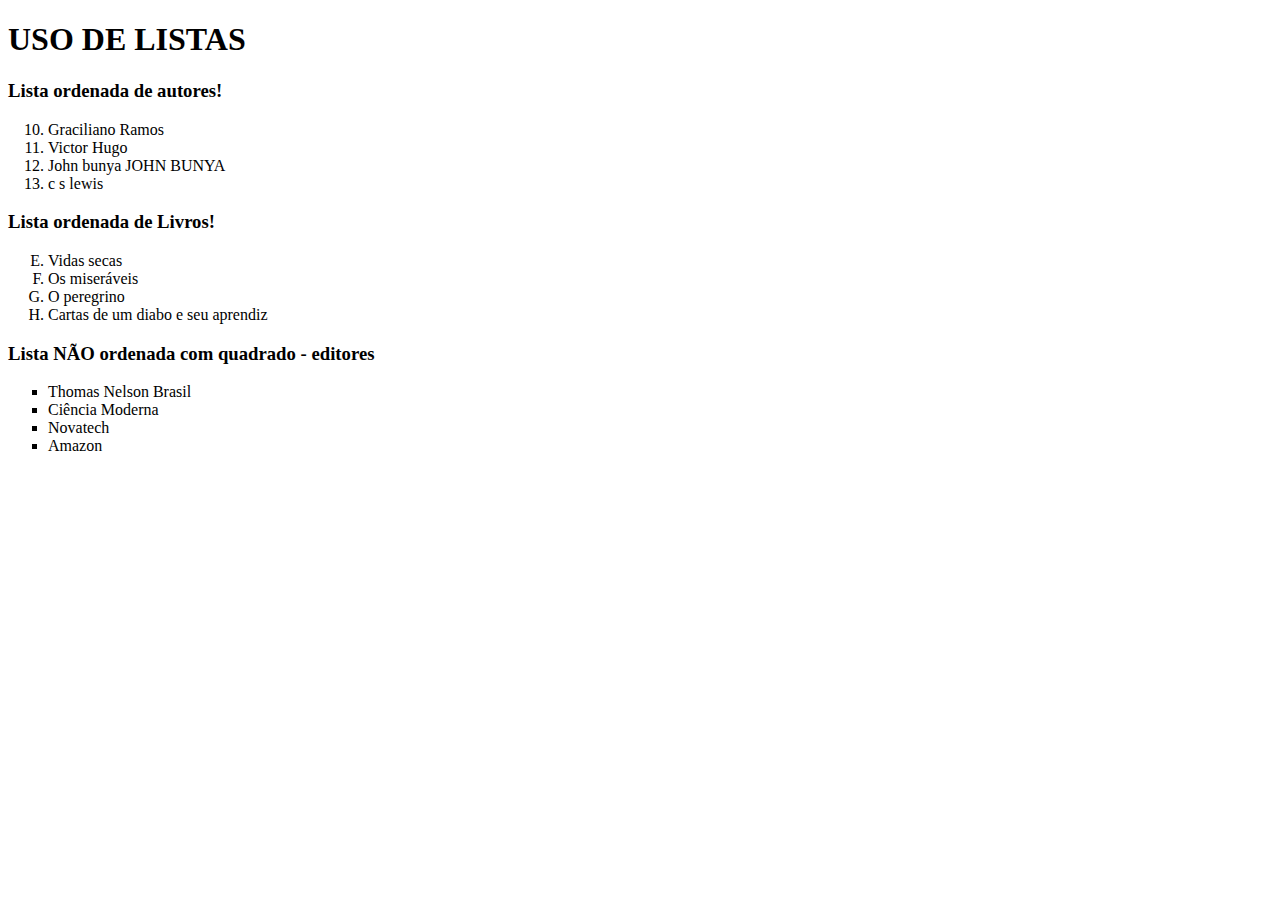
<file: Listas/index.html>
<!DOCTYPE html>
<html lang="pt-br">

<head>
    <meta charset="UTF-8">
    <meta name="viewport" content="width=device-width, initial-scale=1.0">
    <title>document</title>

</head>

<body>

    <h1>USO DE LISTAS</h1>



    <h3>Lista ordenada de autores!</h3>
    <ol start="10">
        <li>Graciliano Ramos</li>
        <li>Victor Hugo</li>
        <li>John bunya JOHN BUNYA</li>
        <li>c s lewis</li>
    </ol>
    
    <h3>Lista ordenada de Livros!</h3>
    <ol type="A" start="5">
        <li>Vidas secas</li>
        <li>Os miseráveis</li>
        <li>O peregrino</li>
        <li>Cartas de um diabo e seu aprendiz</li>
    </ol>

    <h3>Lista NÃO ordenada com quadrado - editores</h3>
    <ul style="list-style-type:square">
        <li>Thomas Nelson Brasil</li>
        <li>Ciência Moderna</li>
        <li>Novatech</li>
        <li>Amazon</li>

    </ul>

    <!--comentario-->
</body>

</html>
</file>
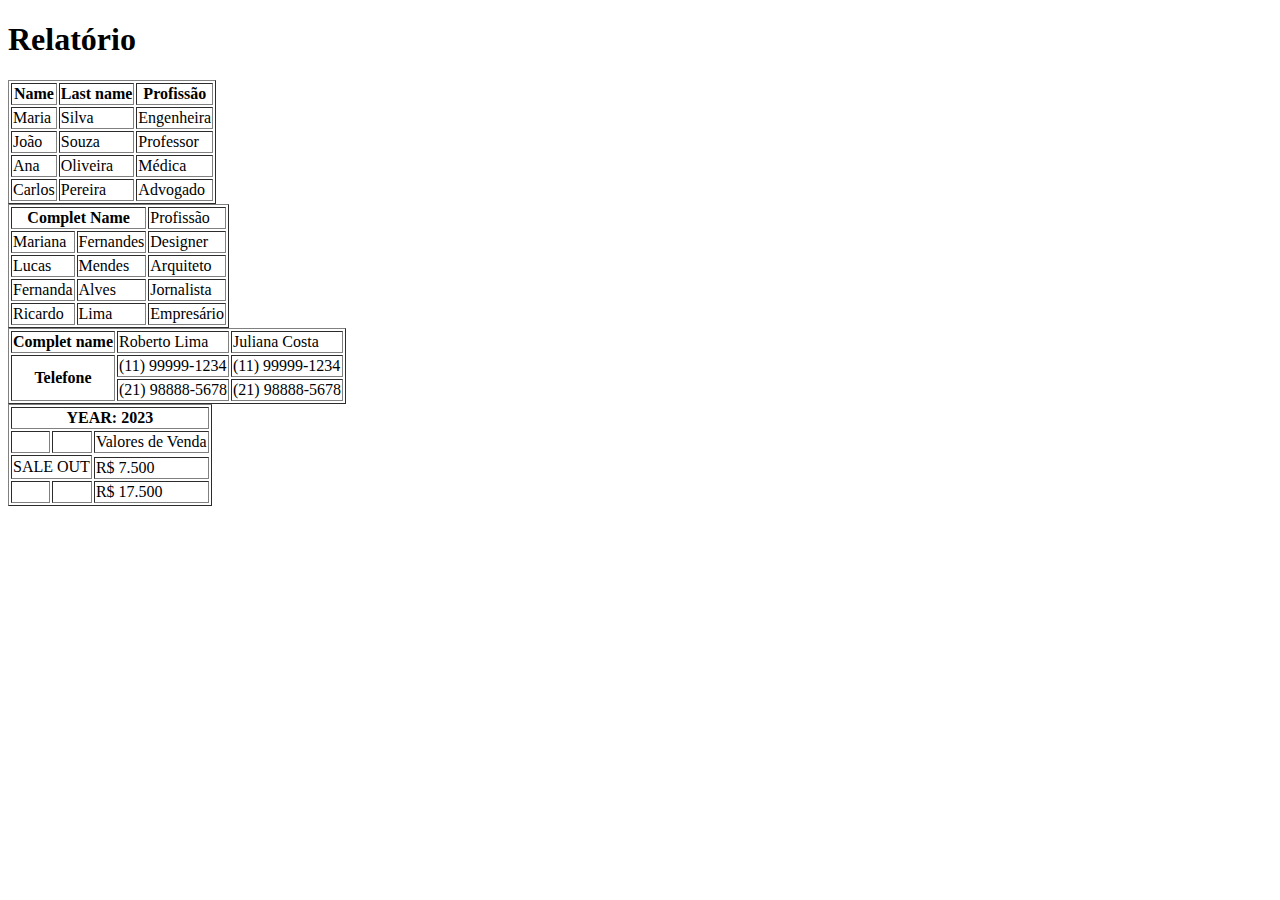
<file: Tabelas/index.html>
<!DOCTYPE html>
<html lang="en">
<head>
    <meta charset="UTF-8">
    <meta name="viewport" content="width=device-width, initial-scale=1.0">
    <title>Document</title>
</head>
<body>

    <h1> Relatório </h1>
    
    <table border="1">
        <tr>
            <th>Name</th>
            <th>Last name</th>
            <th>Profissão</th>
        </tr>
        <tr>
            <td>Maria</td>
            <td>Silva</td>
            <td>Engenheira</td>
        </tr>
        <tr>
            <td>João</td>
            <td>Souza</td>
            <td>Professor</td>
        </tr>
        <tr>
            <td>Ana</td>
            <td>Oliveira</td>
            <td>Médica</td>
        </tr>
        <tr>
            <td>Carlos</td>
            <td>Pereira</td>
            <td>Advogado</td>
        </tr> 
    </table>
    
    <table border="1">
        <tr>
            <th colspan="2">Complet Name</th>
            <td>Profissão</td>
        </tr>
        <tr>
            <td>Mariana</td>
            <td>Fernandes</td>
            <td>Designer</td>
        </tr>
        <tr>
            <td>Lucas</td>
            <td>Mendes</td>
            <td>Arquiteto</td>
        </tr>
        <tr>
            <td>Fernanda</td>
            <td>Alves</td>
            <td>Jornalista</td>
        </tr>
        <tr>
            <td>Ricardo</td>
            <td>Lima</td>
            <td>Empresário</td>
        </tr>
    </table>
    
    <table border="1">
        <tr>
            <th>Complet name</th>
            <td>Roberto Lima</td>
            <td>Juliana Costa</td>
        </tr>
        <tr>
            <th rowspan="2">Telefone</th>
            <td>(11) 99999-1234</td>
            <td>(11) 99999-1234</td>
        </tr>
        <tr>
            <td>(21) 98888-5678</td>
            <td>(21) 98888-5678</td>
        </tr>
    </table>
    
    <table border="1">
        <tr>
            <th colspan="3">YEAR: 2023</th>
        </tr>
        <tr>
            <td></td>
            <td></td>
            <td>Valores de Venda</td>
        </tr>
        <tr>
            <td rowspan="2" colspan="2">SALE OUT</td>
        </tr>
        <tr>
            <td>R$ 7.500</td>

        </tr>
        <tr>
            <th></th>
            <td></td>
            <td>R$ 17.500</td>
        </tr>
    </table>
    
</body>
</html>
</file>
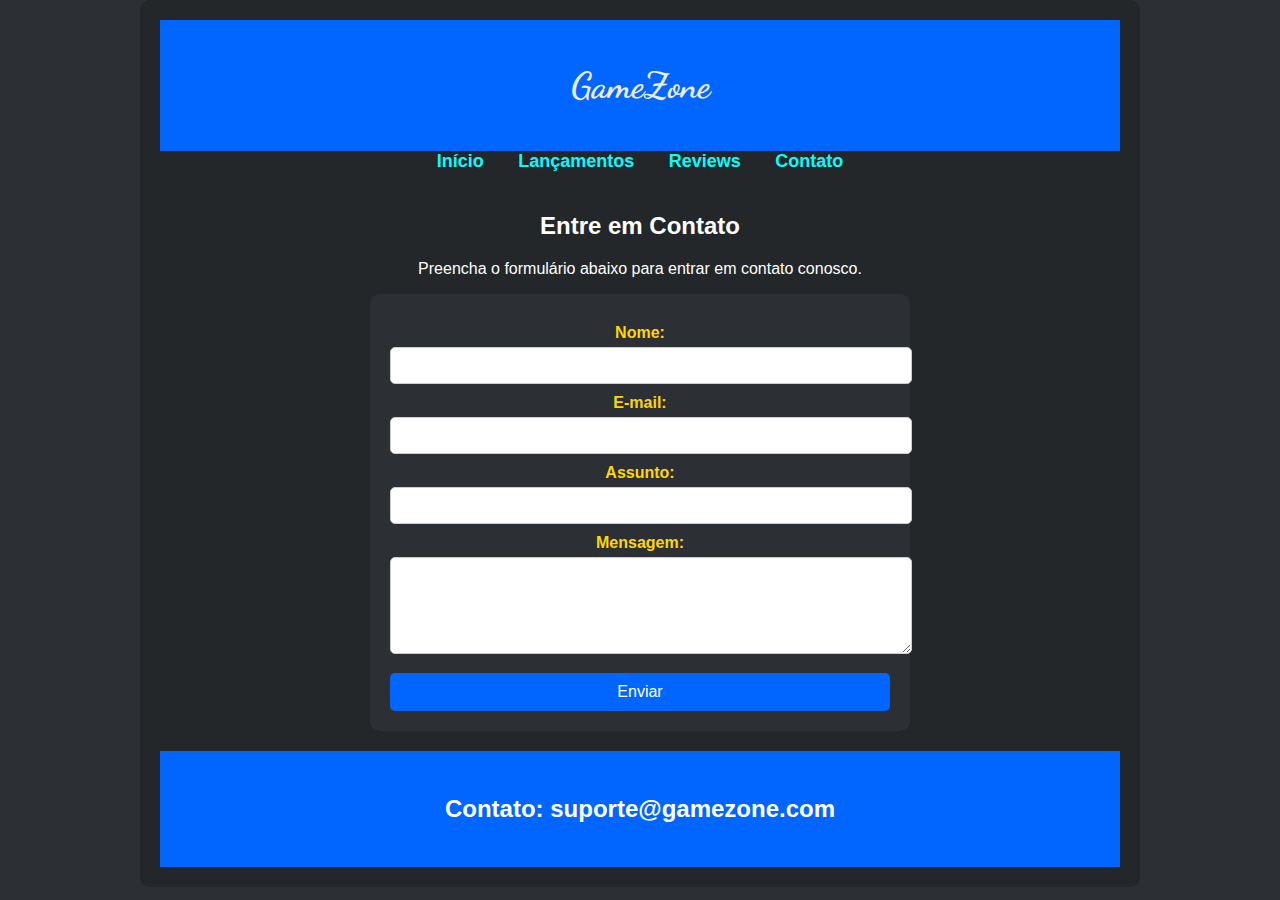
<file: atvd7/menu de navegação/contato.html>
<!DOCTYPE html>
<html lang="pt-br">
<head>
    <meta charset="UTF-8">
    <meta name="viewport" content="width=device-width, initial-scale=1.0">
    <title>Contato - GameZone</title>
    <link rel="stylesheet" href="../style.css">
</head>
<body>

    <div class="container">
        <header>
            <h1>GameZone</h1>
        </header>

        <nav>
            <ul>
                <li><a href="http://127.0.0.1:5500/index.html#">Início</a></li>
                <li><a href="http://127.0.0.1:5500/menu%20de%20navegação/lançamentos.html">Lançamentos</a></li>
                <li><a href="http://127.0.0.1:5500/menu%20de%20navegação/reviews.html">Reviews</a></li>
                <li><a href="http://127.0.0.1:5500/menu%20de%20navegação/contato.html">Contato</a></li>
            </ul>
        </nav>

        <section>
            <h2>Entre em Contato</h2>
            <p>Preencha o formulário abaixo para entrar em contato conosco.</p>

            <form action="sucesso.html" method="get">
                <label for="nome">Nome:</label>
                <input type="text" id="nome" name="nome" required>

                <label for="email">E-mail:</label>
                <input type="email" id="email" name="email" required>

                <label for="assunto">Assunto:</label>
                <input type="text" id="assunto" name="assunto" required>

                <label for="mensagem">Mensagem:</label>
                <textarea id="mensagem" name="mensagem" rows="5" required></textarea>

                <button type="submit">Enviar</button>
            </form>
        </section>

        <footer>
            <p>Contato: suporte@gamezone.com</p>
        </footer>
    </div>

</body>
</html>
</file>
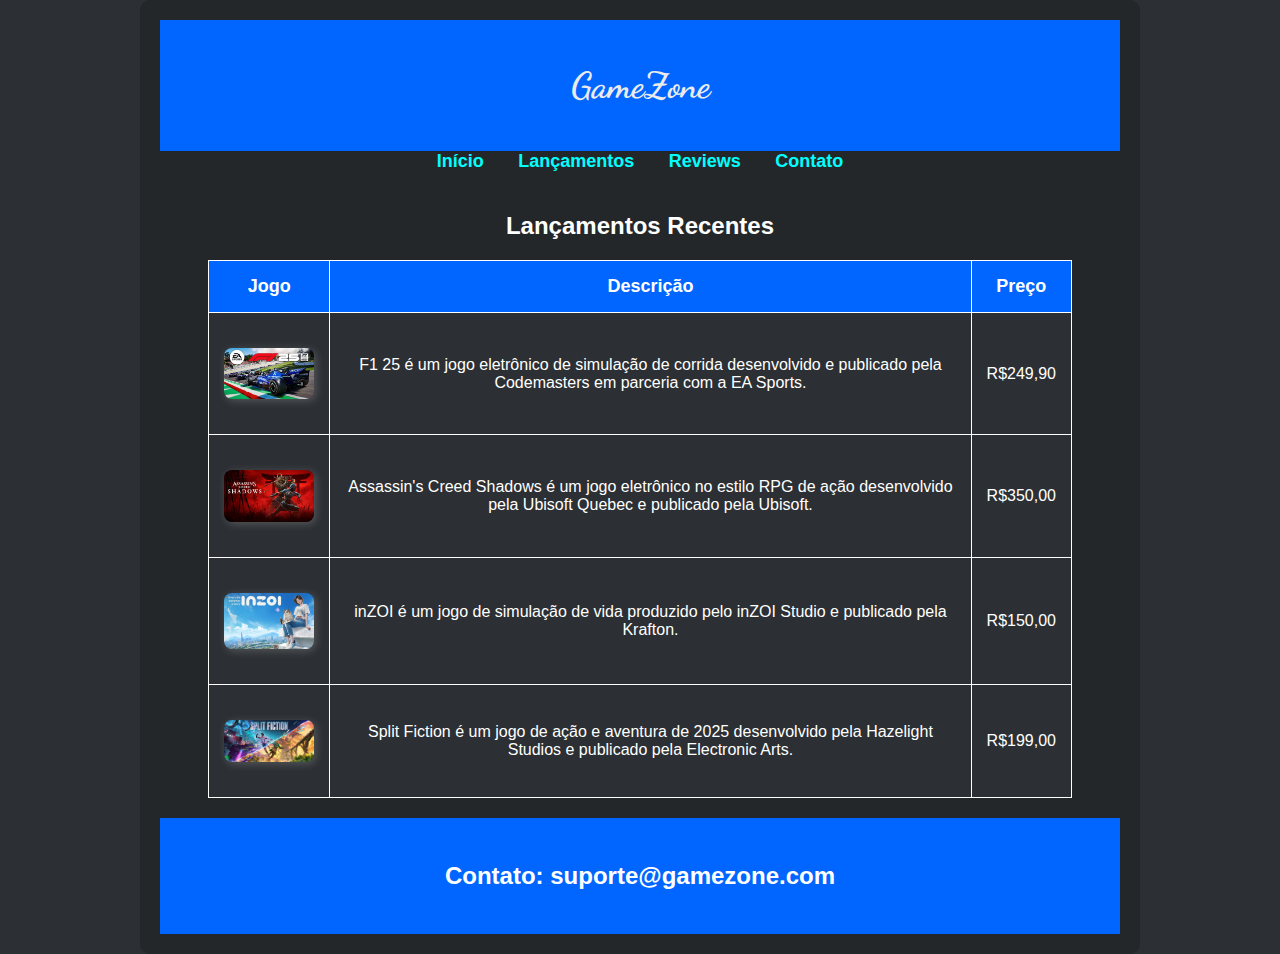
<file: atvd7/menu de navegação/lançamentos.html>
<!DOCTYPE html>
<html lang="pt-br">
<head>
    <meta charset="UTF-8">
    <meta name="viewport" content="width=device-width, initial-scale=1.0">
    <link rel="stylesheet" href="../style.css">
    <title>Lançamentos - GameZone</title>
</head>
<body>

    <div class="container">
        
        <header>
            <h1>GameZone</h1>
        </header>

        <nav>
            <ul>
                <li><a href="http://127.0.0.1:5500/index.html#">Início</a></li>
                <li><a href="http://127.0.0.1:5500/menu%20de%20navegação/lançamentos.html">Lançamentos</a></li>
                <li><a href="http://127.0.0.1:5500/menu%20de%20navegação/reviews.html">Reviews</a></li>
                <li><a href="http://127.0.0.1:5500/menu%20de%20navegação/contato.html">Contato</a></li>
            </ul>
        </nav>

        <section>
            <h2>Lançamentos Recentes</h2>
            <table>
                <thead>
                    <tr>
                        <th>Jogo</th>
                        <th>Descrição</th>
                        <th>Preço</th>
                    </tr>
                </thead>
                <tbody>
                    <tr>
                        <td><img src="img/f1-25-j186e.jpg" alt="Jogo 1 F1 25"></td>
                        <td>F1 25 é um jogo eletrônico de simulação de corrida desenvolvido e publicado pela Codemasters em parceria com a EA Sports.</td>
                        <td>R$249,90</td>
                    </tr>
                    <tr>
                        <td><img src="img/jogo2.jpg" alt="Jogo 2"></td>
                        <td>Assassin's Creed Shadows é um jogo eletrônico no estilo RPG de ação desenvolvido pela Ubisoft Quebec e publicado pela Ubisoft.</td>
                        <td>R$350,00</td>
                    </tr>

                    <tr>
                        <td><img src="img/jogo3.jpg" alt="Jogo 3"></td>
                        <td>inZOI é um jogo de simulação de vida produzido pelo inZOI Studio e publicado pela Krafton.</td>
                        <td>R$150,00</td>
                    </tr>

                    <tr>
                        <td><img src="img/jogo7.jpg" alt="Jogo 7"></td>
                        <td>Split Fiction é um jogo de ação e aventura de 2025 desenvolvido pela Hazelight Studios e publicado pela Electronic Arts.</td>
                        <td>R$199,00</td>
                    </tr>
                </tbody>
            </table>
            
        </section>

        <footer>
            <p><strong>Contato:</strong> suporte@gamezone.com</p>
        </footer>

    </div>

</body>
</html>
</file>
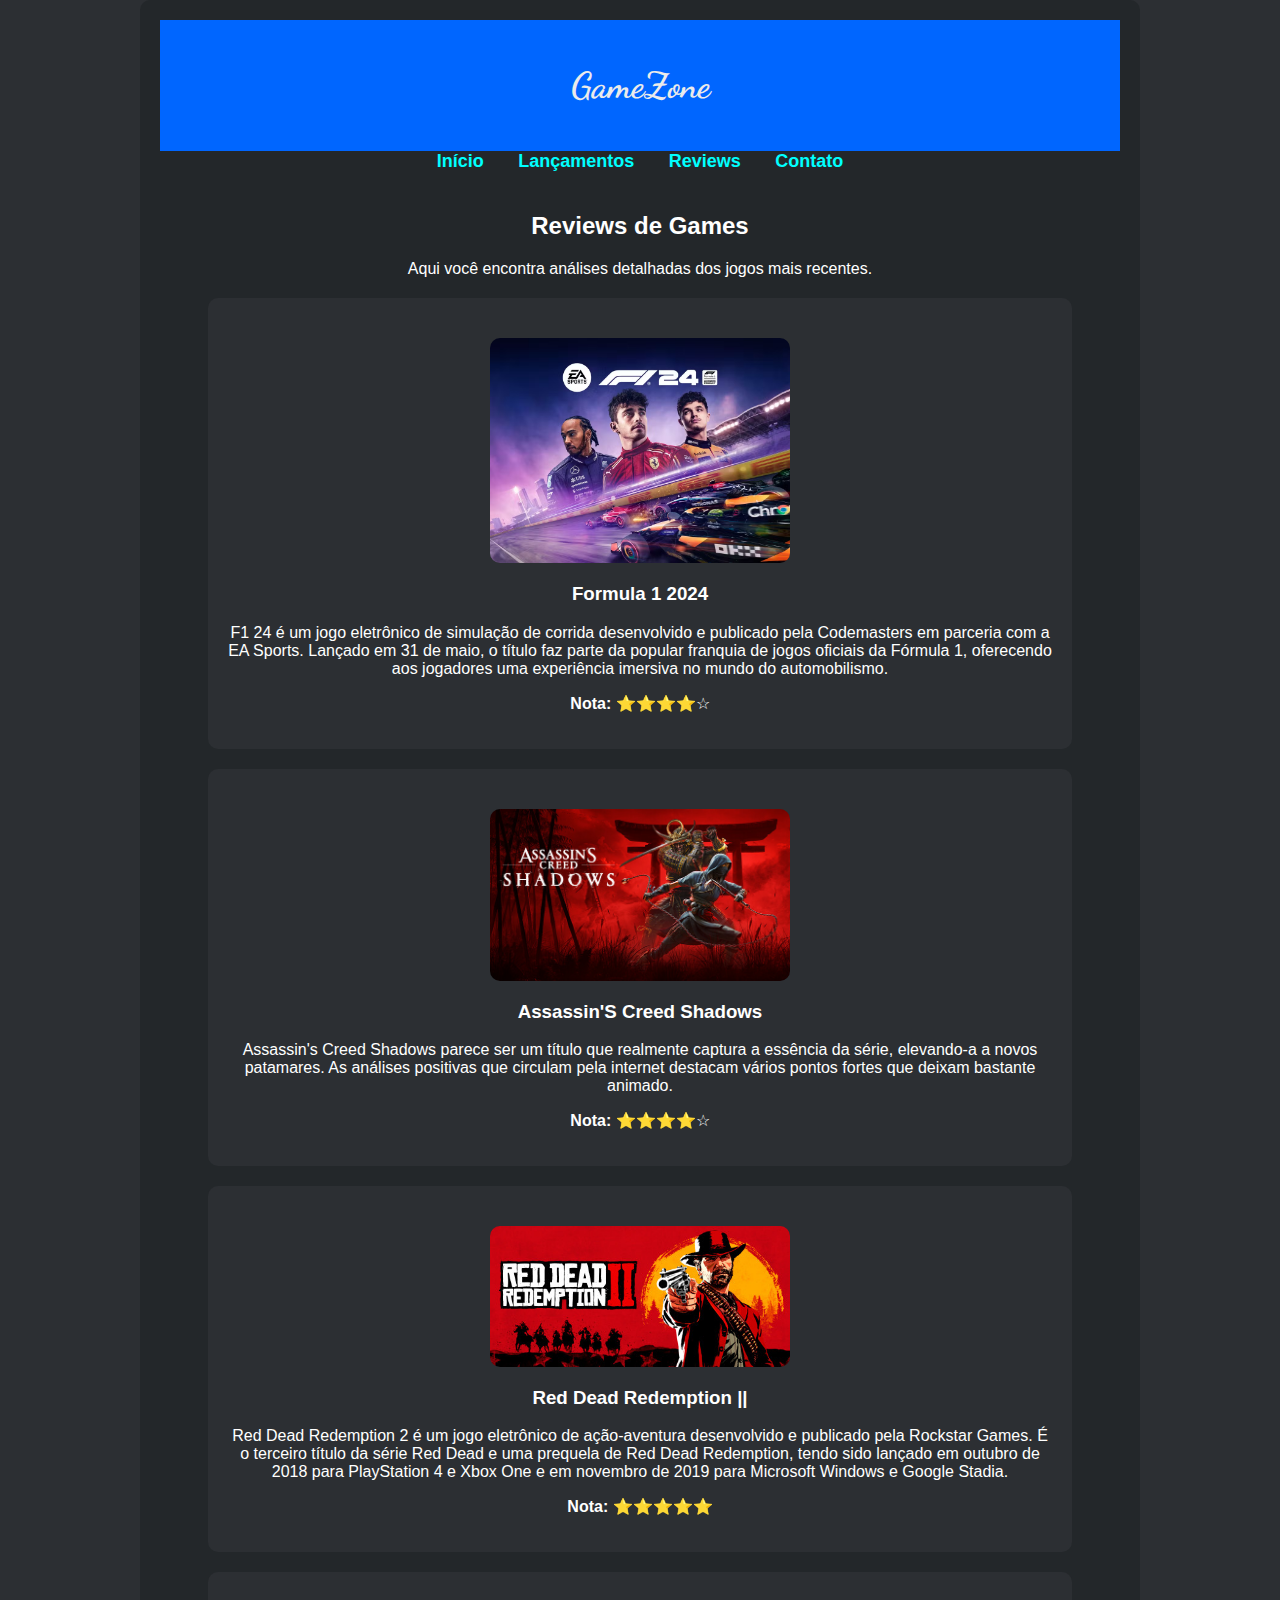
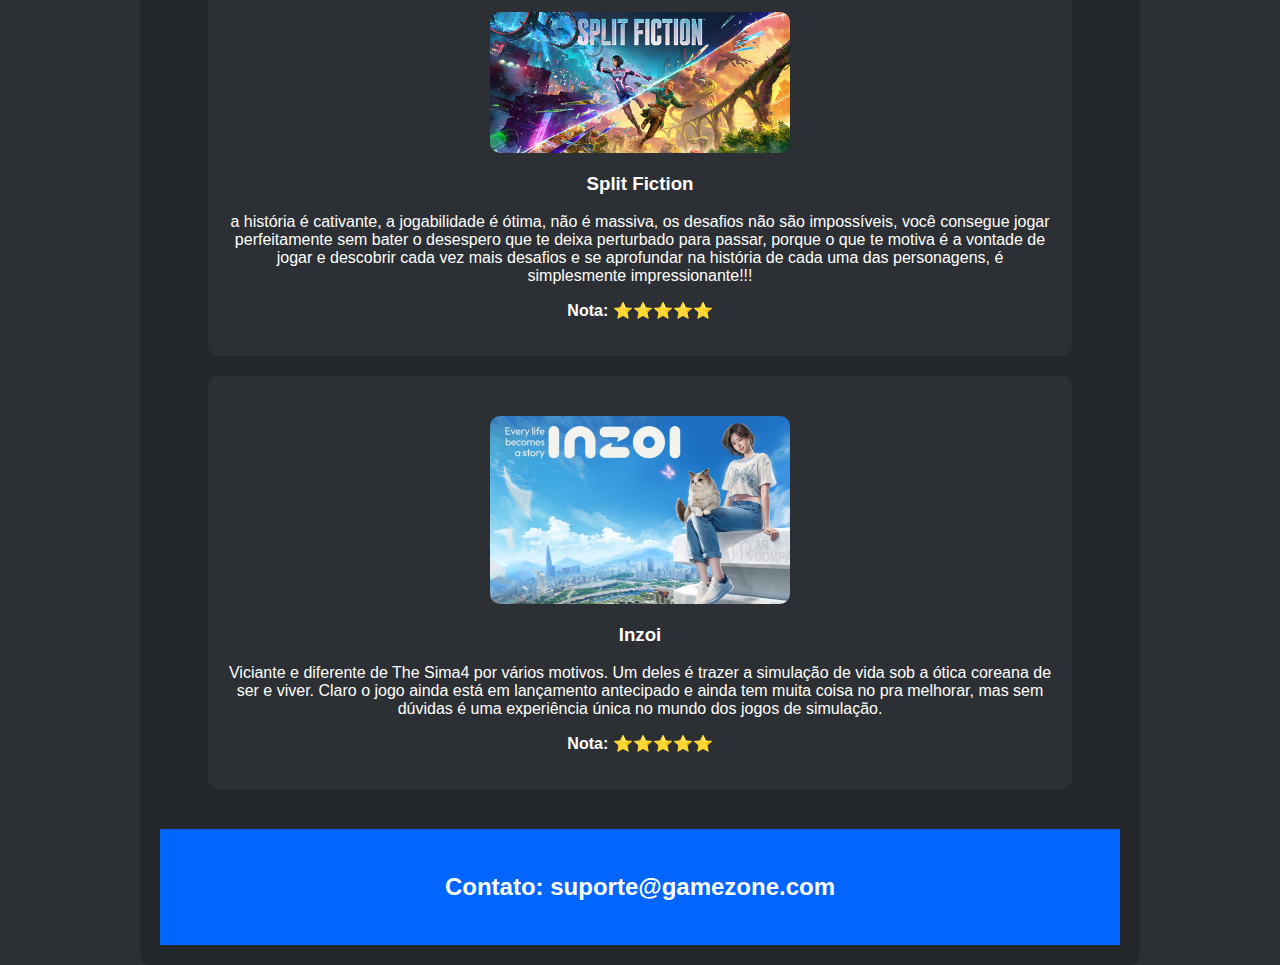
<file: atvd7/menu de navegação/reviews.html>
<!DOCTYPE html>
<html lang="pt-br">
<head>
    <meta charset="UTF-8">
    <meta name="viewport" content="width=device-width, initial-scale=1.0">
    <title>Reviews - GameZone</title>
    <link rel="stylesheet" href="../style.css">
</head>
<body>

    <div class="container">
        <header>
            <h1>GameZone</h1>
        </header>

        <nav>
            <ul>
                <li><a href="http://127.0.0.1:5500/index.html#">Início</a></li>
                <li><a href="http://127.0.0.1:5500/menu%20de%20navegação/lançamentos.html">Lançamentos</a></li>
                <li><a href="http://127.0.0.1:5500/menu%20de%20navegação/reviews.html">Reviews</a></li>
                <li><a href="http://127.0.0.1:5500/menu%20de%20navegação/contato.html">Contato</a></li>
            </ul>
        </nav>

        <section>
            <h2>Reviews de Games</h2>
            <p>Aqui você encontra análises detalhadas dos jogos mais recentes.</p>

            <article class="review">
                <img src="img/f1-24.avif" alt="Jogo 1">
                <h3>Formula 1 2024</h3>
                <p>F1 24 é um jogo eletrônico de simulação de corrida desenvolvido e publicado pela Codemasters em parceria com a EA Sports. Lançado em 31 de maio, o título faz parte da popular franquia de jogos oficiais da Fórmula 1, oferecendo aos jogadores uma experiência imersiva no mundo do automobilismo.</p>
                <p><strong>Nota:</strong> ⭐⭐⭐⭐☆</p>
            </article>

            <article class="review">
                <img src="img/jogo2.jpg" alt="Jogo 2">
                <h3>Assassin'S Creed Shadows</h3>
                <p>Assassin's Creed Shadows parece ser um título que realmente captura a essência da série, elevando-a a novos patamares. As análises positivas que circulam pela internet destacam vários pontos fortes que  deixam bastante animado.</p>
                <p><strong>Nota:</strong> ⭐⭐⭐⭐☆</p>
            </article>

            <article class="review">
                <img src="img/jogo6.jpg" alt="Jogo 4">
                <h3>Red Dead Redemption || </h3>
                <p>Red Dead Redemption 2 é um jogo eletrônico de ação-aventura desenvolvido e publicado pela Rockstar Games. É o terceiro título da série Red Dead e uma prequela de Red Dead Redemption, tendo sido lançado em outubro de 2018 para PlayStation 4 e Xbox One e em novembro de 2019 para Microsoft Windows e Google Stadia.</p>
                <p><strong>Nota:</strong> ⭐⭐⭐⭐⭐</p>
            </article>


            <article class="review">
                <img src="img/jogo7.jpg" alt="Jogo 7">
                <h3>Split Fiction</h3>
                <p>a história é cativante, a jogabilidade é ótima, não é massiva, os desafios não são impossíveis, você consegue jogar perfeitamente sem bater o desespero que te deixa perturbado para passar, porque o que te motiva é a vontade de jogar e descobrir cada vez mais desafios e se aprofundar na história de cada uma das personagens, é simplesmente impressionante!!!</p>
                <p><strong>Nota:</strong> ⭐⭐⭐⭐⭐</p>
            </article>

            <article class="review">
                <img src="img/jogo3.jpg" alt="Jogo 3">
                <h3>Inzoi</h3>
                <p>Viciante e diferente de The Sima4 por vários motivos. Um deles é trazer a simulação de vida sob a ótica coreana de ser e viver. Claro o jogo ainda está em  lançamento antecipado e ainda tem muita coisa no pra melhorar, mas sem dúvidas é uma experiência única no mundo dos jogos de simulação.</p>
                <p><strong>Nota:</strong> ⭐⭐⭐⭐⭐</p>
            </article>
        </section>

        <footer>
            <p>Contato: suporte@gamezone.com</p>
        </footer>
    </div>

</body>
</html>
</file>
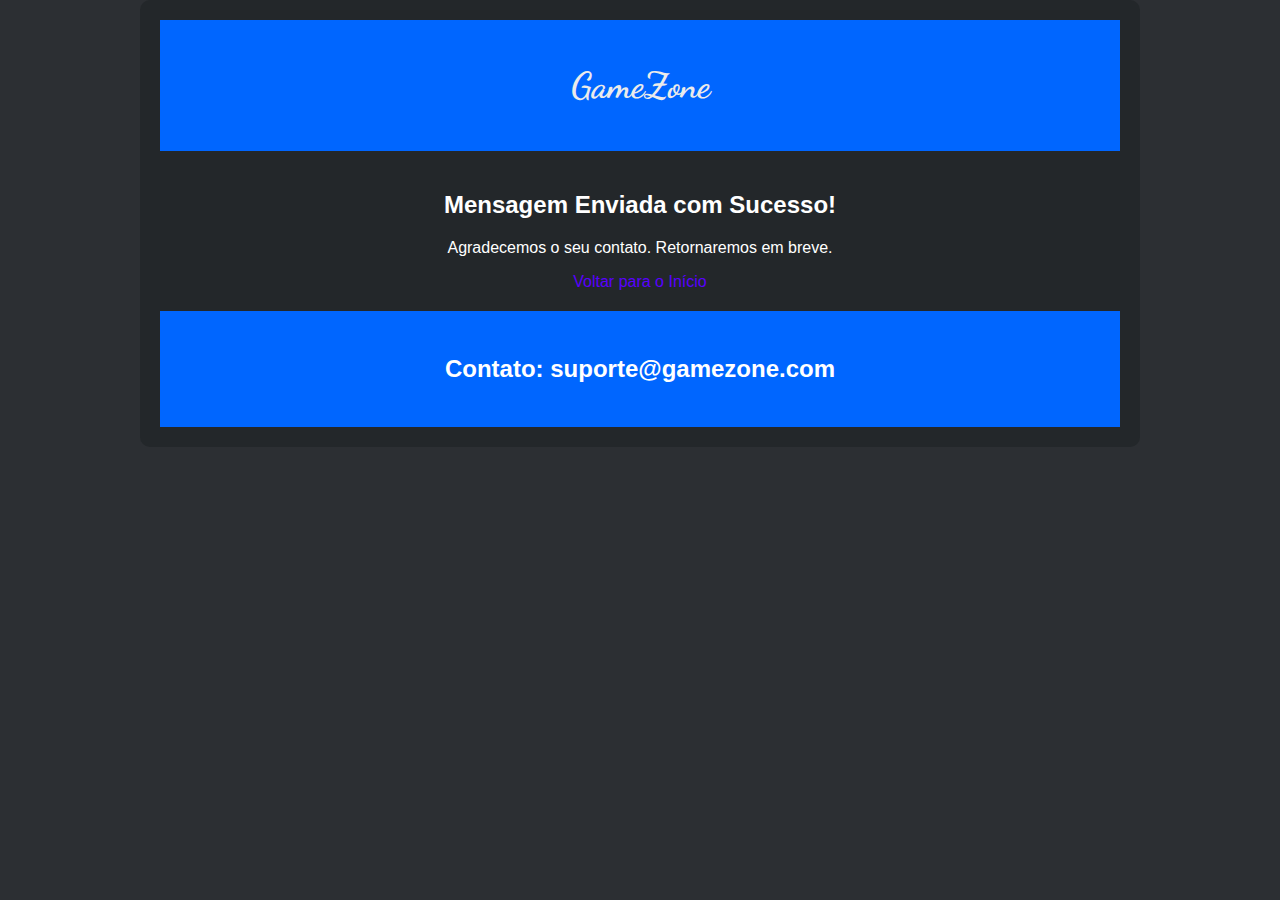
<file: atvd7/menu de navegação/sucesso.html>
<!DOCTYPE html>
<html lang="pt-br">
<head>
    <meta charset="UTF-8">
    <meta name="viewport" content="width=device-width, initial-scale=1.0">
    <title>Mensagem Enviada - GameZone</title>
    <link rel="stylesheet" href="../style.css">
</head>
<body>

    <div class="container">
        <header>
            <h1>GameZone</h1>
        </header>

        <section>
            <h2>Mensagem Enviada com Sucesso!</h2>
            <p>Agradecemos o seu contato. Retornaremos em breve.</p>
            
            <a href="http://127.0.0.1:5500/index.html#" class="btn-voltar">Voltar para o Início</a>
        </section>

        <footer>
            <p>Contato: suporte@gamezone.com</p>
        </footer>
    </div>

</body>
</html>
</file>
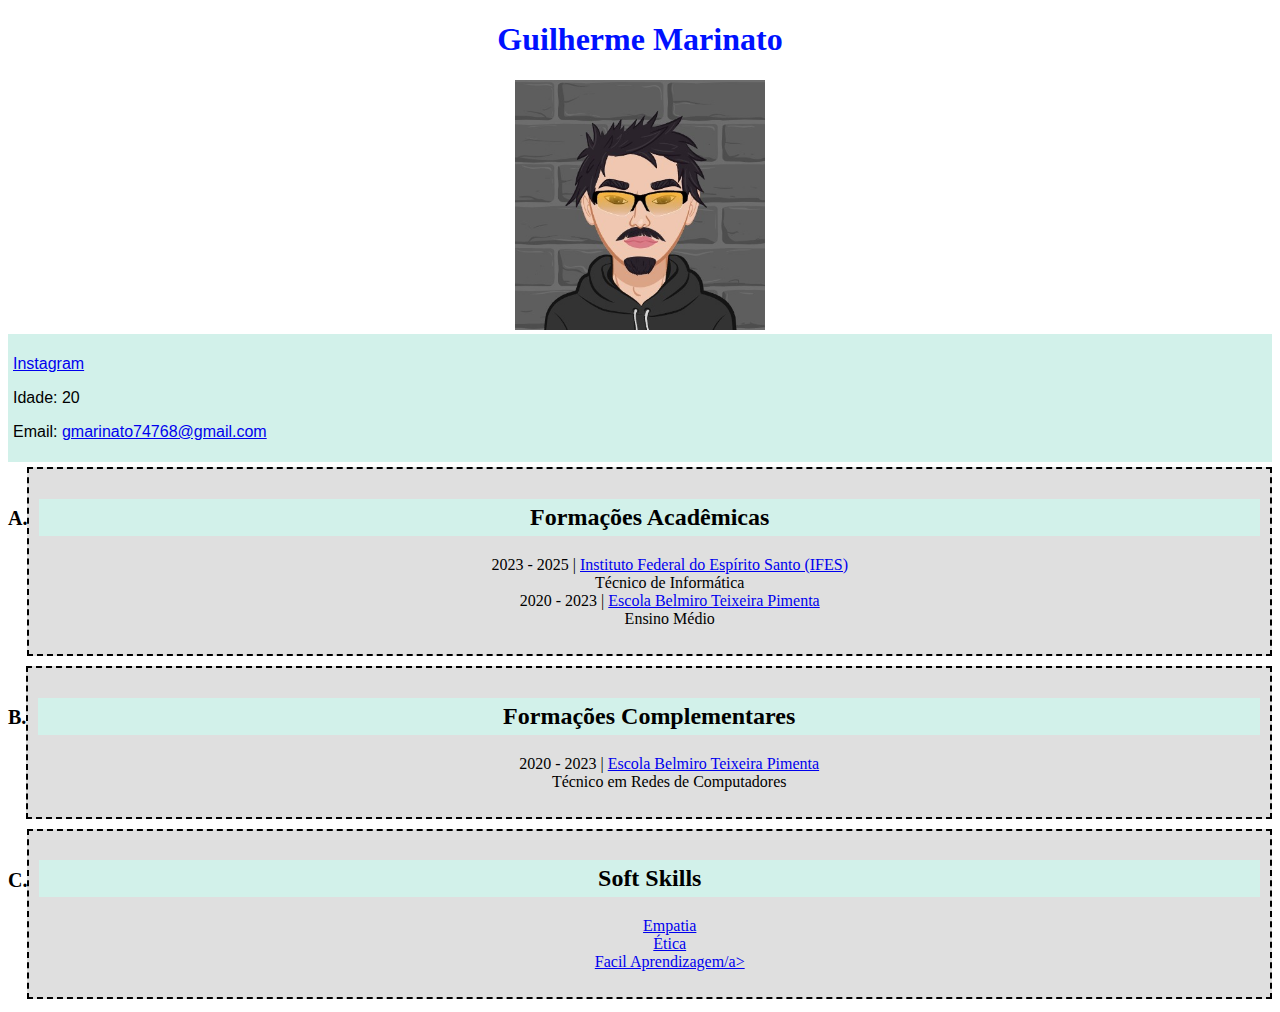
<file: curriculo2.0/curriculo/curriculo.html>
<!DOCTYPE html>
<html lang="pt-br">

<head>
    <meta charset="UTF-8">
    <meta name="viewport" content="width=device-width, initial-scale=1.0">
    <link rel="stylesheet" type="text/css" href="estilo.css">
    <title>Currículo</title>
</head>

<body>

    <h1 id="nome">Guilherme Marinato</h1>


    <div id="foto">
        <img src="imagem/AvatarMaker.jpeg" alt="Foto do Currículo" width="250">
    </div>


    <div class="info">
        <p><a href="https://www.instagram.com/marinato.027/" target="_blank">Instagram</a></p>
        <p>Idade: 20</p>
        <p>Email: <a href="mailto:gmarinato74768@gmail.com">gmarinato74768@gmail.com</a></p>
    </div>




    <div class="linha">
        <span class="letra">A.</span>
        <div class="minhadiv">
            <h2 class="titulo">Formações Acadêmicas</h2>
            <ul>

                2023 - 2025 | <a href="https://www.serra.ifes.edu.br" target="_blank">Instituto Federal do Espírito
                    Santo (IFES)</a>
                <br>Técnico de Informática<br>


                2020 - 2023 | <a href="https://qedu.org.br/escola/32036558-eeefm-belmiro-teixeira-pimenta"
                    target="_blank">Escola Belmiro Teixeira Pimenta</a>
                <br>Ensino Médio

            </ul>
        </div>
    </div>



    <div class="linha">
        <span class="letra">B.</span>
        <div class="minhadiv">
            <h2 class="titulo">Formações Complementares</h2>
            <ul>

                2020 - 2023 | <a href="https://qedu.org.br/escola/32036558-eeefm-belmiro-teixeira-pimenta"
                    target="_blank">Escola Belmiro Teixeira Pimenta</a>
                <br>Técnico em Redes de Computadores

            </ul>
        </div>
    </div>



    <div class="linha">
        <span class="letra">C.</span>
        <div class="minhadiv">
            <h2 class="titulo">Soft Skills</h2>
            <ul>
                <a href="http://127.0.0.1:5500/SoftSkill.html/empatia.html" target="_blank">Empatia</a><br>
                <a href="http://127.0.0.1:5500/SoftSkill.html/etica.html" target="_blank">Ética</a><br>
                <a href="http://127.0.0.1:5500/SoftSkill.html/facilaprendizagem.html" target="_blank">Facil Aprendizagem/a>
            </ul>
        </div>
    </div>


</body>

</html>
</file>
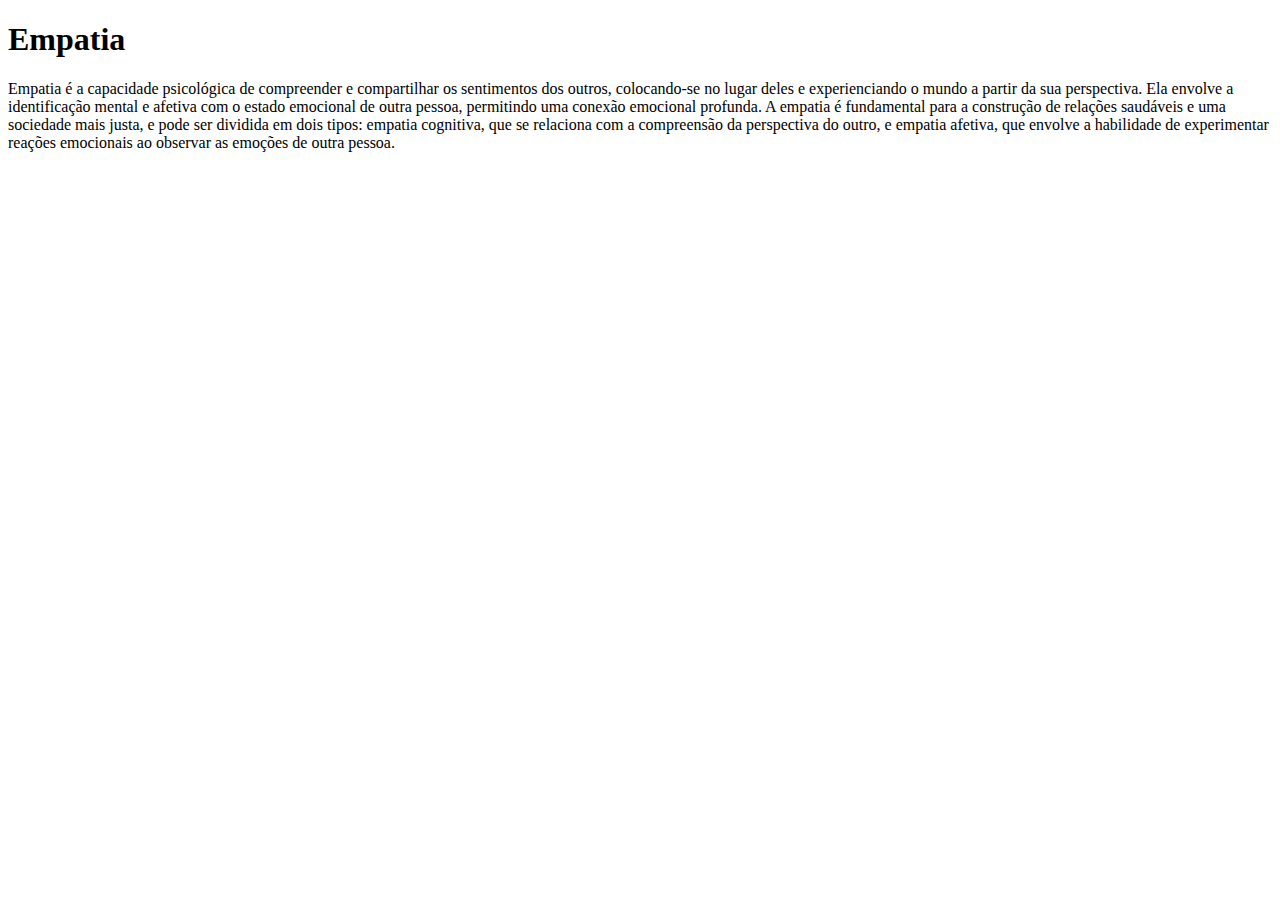
<file: curriculo2.0/SoftSkill.html/empatia.html>
<!DOCTYPE html>
<html lang="en">
<head>
    <meta charset="UTF-8">
    <meta name="viewport" content="width=device-width, initial-scale=1.0">
    <title>Empatia</title>
</head>
<body>
    <h1>Empatia</h1>
    <p> Empatia é a capacidade psicológica de compreender e compartilhar os sentimentos dos outros, colocando-se no lugar deles e experienciando o mundo a partir da sua perspectiva. Ela envolve a identificação mental e afetiva com o estado emocional de outra pessoa, permitindo uma conexão emocional profunda. A empatia é fundamental para a construção de relações saudáveis e uma sociedade mais justa, e pode ser dividida em dois tipos: empatia cognitiva, que se relaciona com a compreensão da perspectiva do outro, e empatia afetiva, que envolve a habilidade de experimentar reações emocionais ao observar as emoções de outra pessoa.</p>
</body>
</html>
</file>
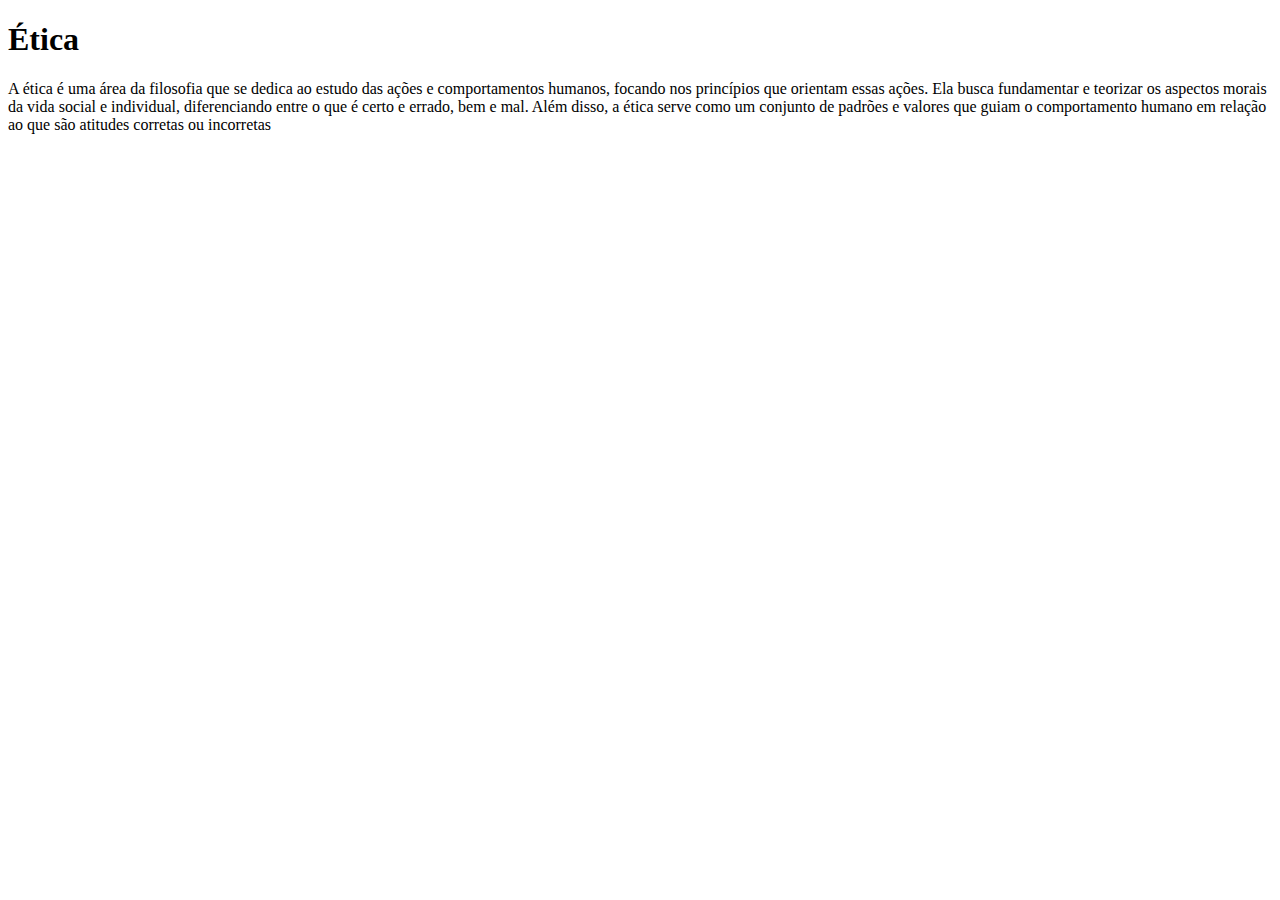
<file: curriculo2.0/SoftSkill.html/etica.html>
<!DOCTYPE html>
<html lang="en">
<head>
    <meta charset="UTF-8">
    <meta name="viewport" content="width=device-width, initial-scale=1.0">
    <title>Etica</title>
</head>
<body>
    <h1>Ética</h1>
    <p>A ética é uma área da filosofia que se dedica ao estudo das ações e comportamentos humanos, focando nos princípios que orientam essas ações. Ela busca fundamentar e teorizar os aspectos morais da vida social e individual, diferenciando entre o que é certo e errado, bem e mal. Além disso, a ética serve como um conjunto de padrões e valores que guiam o comportamento humano em relação ao que são atitudes corretas ou incorretas</p>
</body>
</html>
</file>
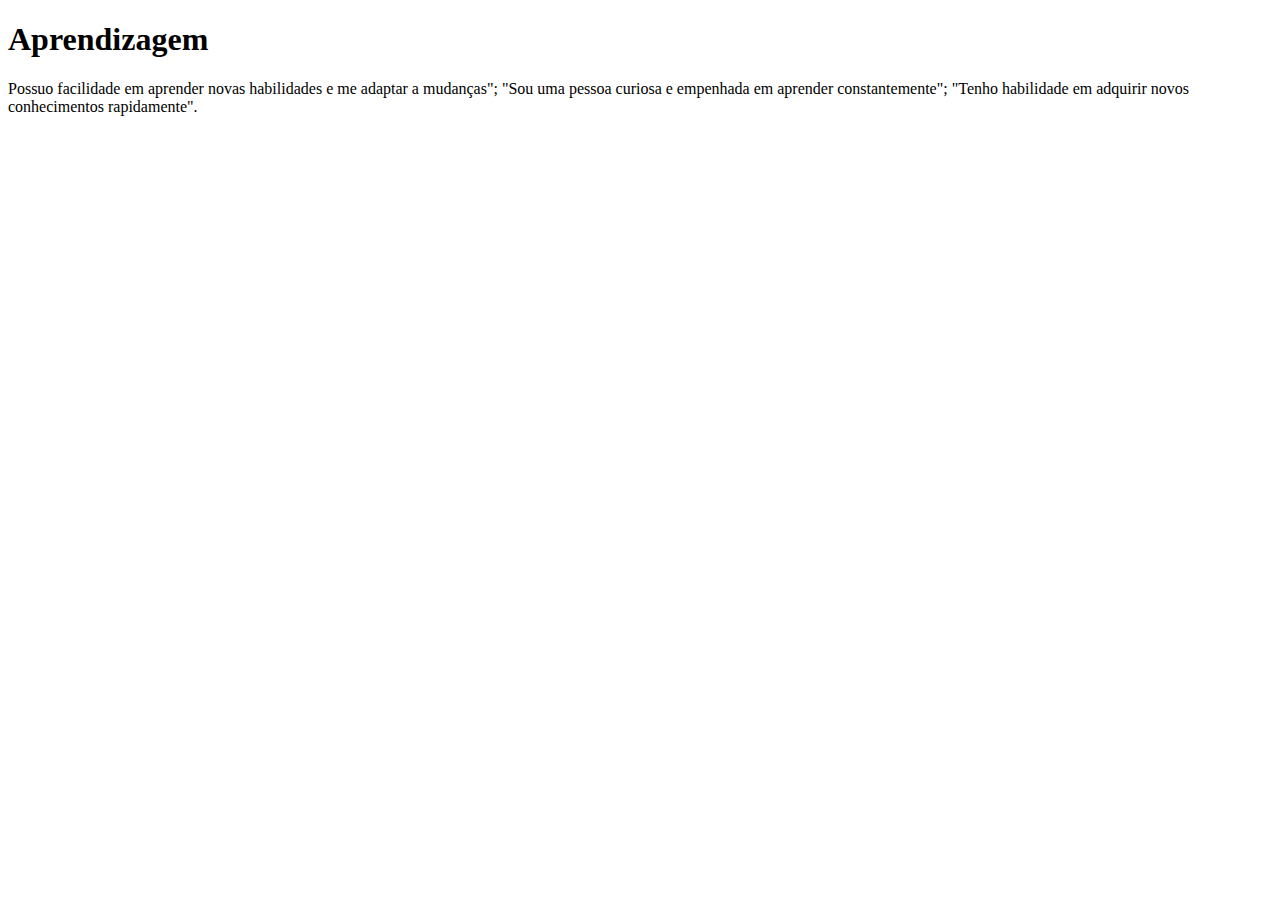
<file: curriculo2.0/SoftSkill.html/facilaprendizagem.html>
<!DOCTYPE html>
<html lang="en">
<head>
    <meta charset="UTF-8">
    <meta name="viewport" content="width=device-width, initial-scale=1.0">
    <title>Document</title>
</head>
<body>
    <h1> Aprendizagem</h1>
    <p>Possuo facilidade em aprender novas habilidades e me adaptar a mudanças"; "Sou uma pessoa curiosa e empenhada em aprender constantemente"; "Tenho habilidade em adquirir novos conhecimentos rapidamente".</p>
</body>
</html>
</file>
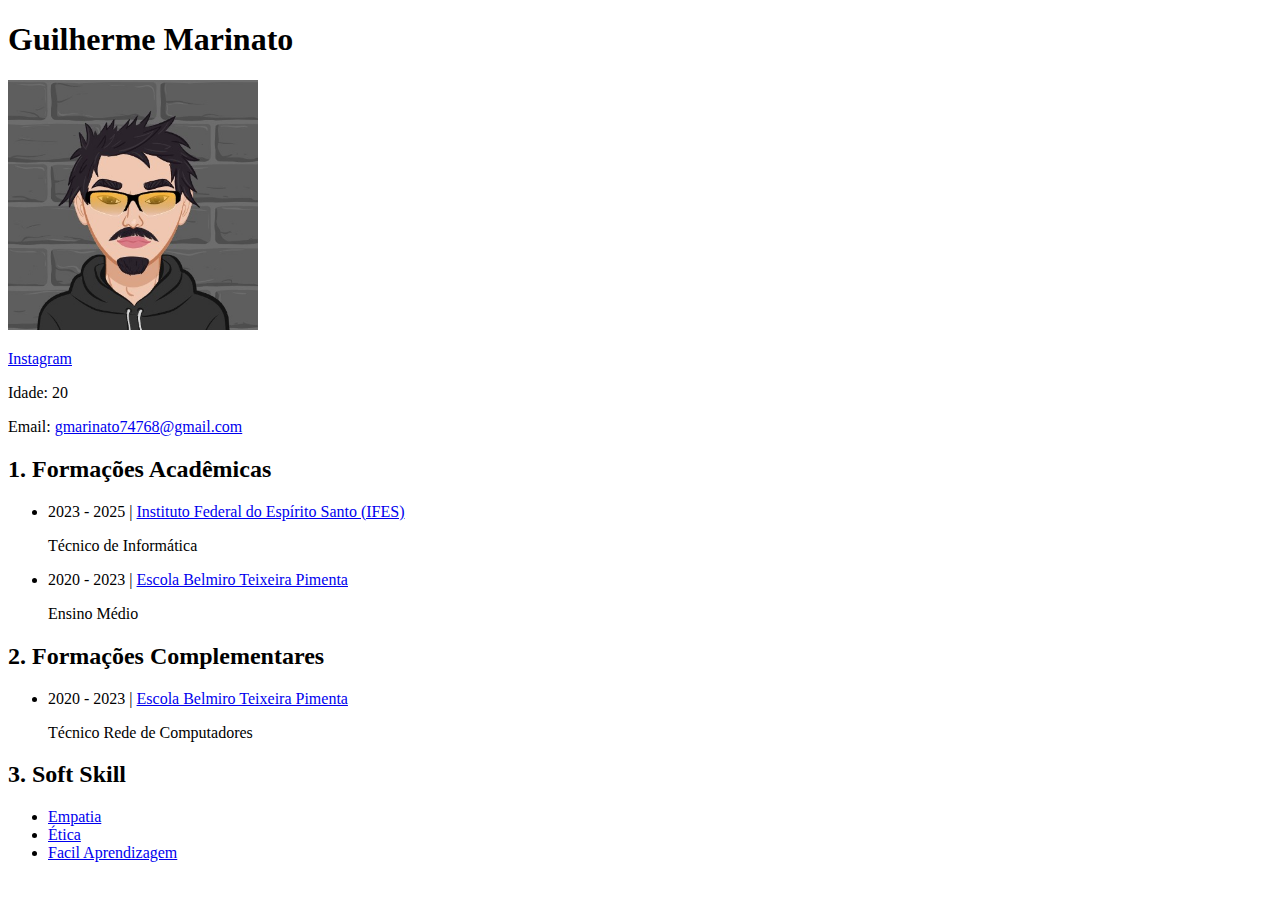
<file: projeto/curriculo/curriculo.html>
<!DOCTYPE html>
<html lang="pt-br">

<head>
    <meta charset="UTF-8">
    <meta name="viewport" content="width=device-width, initial-scale=1.0">
    <title>Currículo</title>
</head>

<body>

    <h1>Guilherme Marinato</h1>

    <!-- DIV 1: Foto  -->
    <div>
        <img src="imagem/AvatarMaker.jpeg" alt="Foto do Currículo" width="250">
    </div>

    <!-- DIV 2: Informações Pessoais -->
    <div>
        <p> <a href="https://www.instagram.com/marinato.027/" target="_blank">Instagram</a> </p>
        <p>Idade: 20</p>
        <p>Email: <a href="mailto:gmarinato74768@gmail.com">gmarinato74768@gmail.com</a></p>
    </div>



    <!-- DIV 3: Formações Acadêmicas -->
    <div>
        <h2>1. Formações Acadêmicas</h2>
        <ul>
            <li>2023 - 2025 | <a href="https://www.serra.ifes.edu.br" target="_blank">Instituto Federal do Espírito
                    Santo
                    (IFES)</a></li>
            <p>Técnico de Informática</p>
            <li>2020 - 2023 | <a href="https://qedu.org.br/escola/32036558-eeefm-belmiro-teixeira-pimenta"
                    target="_blank"> Escola Belmiro Teixeira Pimenta</a></li>
            <p>Ensino Médio</p>
        </ul>
    </div>

    <!-- DIV 4: Formações Complementares -->
    <div>
        <h2>2. Formações Complementares</h2>
        <ul>
            <li>2020 - 2023 | <a href="https://qedu.org.br/escola/32036558-eeefm-belmiro-teixeira-pimenta"
                    target="_blank"> Escola Belmiro Teixeira Pimenta</a></li>
            <p>Técnico Rede de Computadores</p>
        </ul>
    </div>

    <!-- DIV 5: Soft Skill -->
    <div>
        <h2>3. Soft Skill</h2>
        <ul>
            <li><a href="http://127.0.0.1:5500/SoftSkill.html/empatia.html">Empatia</a></li>
            <li><a href="http://127.0.0.1:5500/SoftSkill.html/etica.html">Ética</a></li>
            <li><a href="http://127.0.0.1:5500/SoftSkill.html/facilaprendizagem.html">Facil Aprendizagem</a></li>
        </ul>
    </div>

</body>

</html>
</file>
<file: atvd7/style.css>
@import url('https://fonts.googleapis.com/css2?family=Dancing+Script:wght@700&display=swap');


body {
    background-color: #2C2F33; 
    color: #ffffff;
    font-family: Arial, sans-serif;
    margin: 0;
    padding: 0;
    text-align: center;
}


.container {
    background-color: #23272A; 
    max-width: 960px;
    width: 90%; 
    margin: auto;
    padding: 20px;
    border-radius: 10px;
}
section img {
    width: 100%; 
    max-width: 100%; 
    height: auto; 
    display: block; 
    margin: 20px auto; 
    border-radius: 10px; 
}


a {
    color: rgb(89, 0, 255);
    text-decoration: none; 
}

ul {
    list-style-type: none; 
    padding: 0; 
    margin: 0; 
}


a:hover {
    color: #ffffff; 
}



header, footer {
    background-color: #0066ff; 
    text-align: center;
    padding: 20px;
    font-size: 24px;
    color: white;
    font-weight: bold;
}


h1 {
    font-family: 'Dancing Script', cursive;
    font-size: 36px;
    color: #ebebeb; 
}


nav ul {
    list-style-type: none;
    padding: 0;
}

nav ul li {
    display: inline;
    margin: 0 15px;
}


nav ul li a {
    text-decoration: none; 
    color: #00FFFF; 
    font-size: 18px;
    font-weight: bold;
}


nav ul li a:hover {
    color: #ffffff; 
}


section {
    padding: 20px;
    max-width: 960px;
    width: 90%;
    margin: auto;
    text-align: center;
}




table {
    width: 100%;
    border-collapse: collapse;
    margin-top: 20px;
}

th, td {
    border: 1px solid #ffffff;
    padding: 15px;
    text-align: center;
}

th {
    background-color: #0066ff;
    color: white;
    font-size: 18px;
}

td {
    background-color: #2C2F33;
    color: #ffffff;
}


td img {
    width: 120px;
    max-width: 100%;
    height: auto;
    border-radius: 8px;
    box-shadow: 2px 2px 8px rgba(255, 255, 255, 0.2);
}


tbody tr:hover td {
    background-color: #0084ff; 
    transition: background-color 0.3s ease-in-out;
}


.review {
    background-color: #2C2F33;
    padding: 20px;
    margin: 20px 0;
    border-radius: 10px;
    text-align: center;
}

.review img {
    width: 100%;
    max-width: 300px;
    height: auto;
    border-radius: 10px;
}

.review h3 {
    color: #ffffff;
}

.review p {
    font-size: 16px;
}


.review:hover {
    background-color: #444;
    transition: background-color 0.3s ease;
}


form {
    background-color: #2C2F33;
    padding: 20px;
    border-radius: 10px;
    width: 100%;
    max-width: 500px;
    margin: auto;
}

form label {
    display: block;
    margin-top: 10px;
    font-weight: bold;
    color: #FFD700; 
}

form input, form textarea {
    width: 100%;
    padding: 10px;
    margin-top: 5px;
    border: 1px solid #ccc;
    border-radius: 5px;
}

form button {
    background-color: #0066ff;
    color: white;
    border: none;
    padding: 10px;
    width: 100%;
    border-radius: 5px;
    cursor: pointer;
    margin-top: 15px;
    font-size: 16px;
}

form button:hover {
    background-color: #004bb5;
}
</file>
<file: curriculo2.0/curriculo/estilo.css>
#nome {
    text-align: center;
    color: rgb(0, 17, 255);
}


#foto {
    text-align: center;
}


.titulo {
    background-color: rgb(210, 241, 234);
    padding: 5px;
    transition: background-color 1.5s;
}

.titulo:hover {
    background-color: rgb(0, 153, 255);
}


p {
    font-family: Verdana, sans-serif;
}


ol {
    list-style-type: upper-alpha;
}


.info {
    background-color: rgb(210, 241, 234);
    padding: 5px;
}


.minhadiv {
    border: 2px dashed black;
    background-color: rgb(223, 223, 223);
    text-align: center;
    padding: 10px;
    margin: 5px 0;
    width: 100%;
}

.letra {
    font-weight: bold;
    font-size: 20px;
    margin-top: 45px;
}

.linha {
    display: flex;
}
</file>
